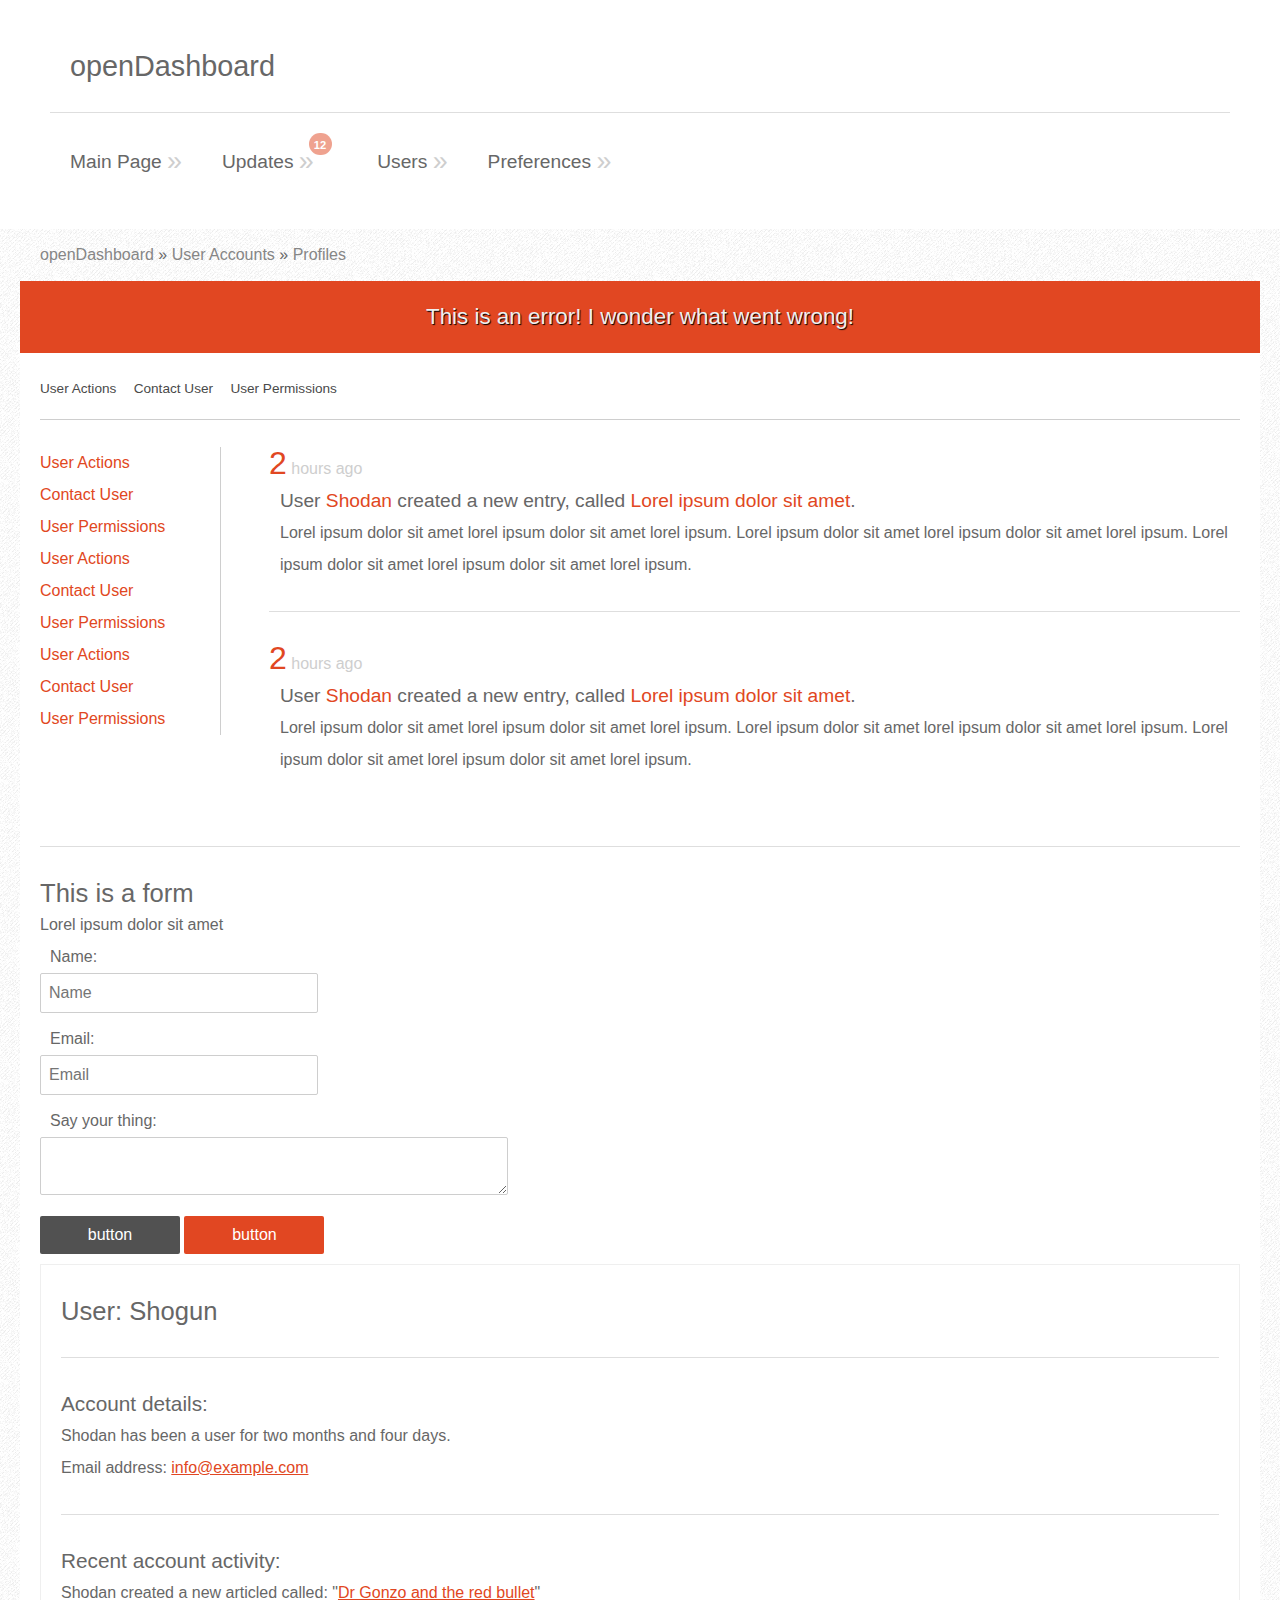
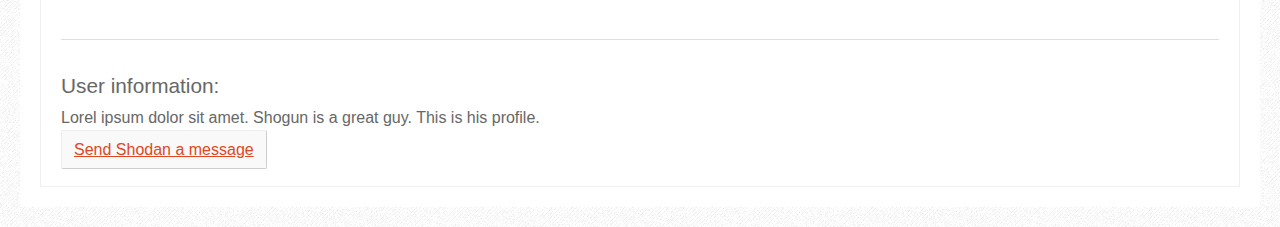
<file: index.html>
<!doctype html>
<head>
	<meta charset="utf-8">

	<title></title>

	<link href='http://fonts.googleapis.com/css?family=Droid+Sans:400,700' rel='stylesheet' type='text/css'>
	<link rel="stylesheet" href="styles.css">

	<!--[if lt IE 9]><script src="http://html5shim.googlecode.com/svn/trunk/html5.js"></script><![endif]-->

</head>
<body>




	<header>
		<h1>openDashboard</h1>
		<hr>
		
		<ul>
			<li>
				<a href="#">Main Page <span>&raquo;<span></a>
			</li>
			<li>
				<a href="#">Updates <span>&raquo;<span></a>
				
				<div class="popupnotification">
					<span>
						12
					</span>
				</div>
			</li>
			<li>
				<a href="#">Users <span>&raquo;<span></a>
			</li>
			<li>
				<a href="#">Preferences <span>&raquo;<span></a>
			</li>
		</ul>
		
		<div class="clear"></div>
		
	</header>
	
	
	<nav class="breadcrumbs">
		<ul>
			<li>
				<a href="#">openDashboard</a>
			</li>
			<li>&raquo;</li>
			<li>
				<a href="#">User Accounts</a>
			</li>
			<li>&raquo;</li>
			<li>
				<a href="#">Profiles</a>
			</li>
		</ul>
	</nav>


	<section class="notification error">
		This is an error! I wonder what went wrong!
	</section>
	
	<section class="notification alert">
		Intruder alert!
	</section>
	
	<section class="notification success">
		Everything is going our way!
	</section>
	
	
	
	
	
	<section id="log">
		
		
		
		<nav class="inner_navigation">
			<ul>
				<li>
					<a href="#">User Actions</a>
				</li>

				<li>
					<a href="#">Contact User</a>
				</li>

				<li>
					<a href="#">User Permissions</a>
				</li>
			</ul>
		</nav>
		
		
		

		<aside id="sidebar">
			<ul>
				<li>
					<a href="#">User Actions</a>
				</li>

				<li>
					<a href="#">Contact User</a>
				</li>

				<li>
					<a href="#">User Permissions</a>
				</li>
				<li>
					<a href="#">User Actions</a>
				</li>

				<li>
					<a href="#">Contact User</a>
				</li>

				<li>
					<a href="#">User Permissions</a>
				</li>
				<li>
					<a href="#">User Actions</a>
				</li>

				<li>
					<a href="#">Contact User</a>
				</li>

				<li>
					<a href="#">User Permissions</a>
				</li>
			</ul>
		</aside>
		
		
		
		
		<article>
			<div class="date">
				<datetime><span>2</span> hours ago</datetime>
			</div>
			
			<div class="content">
				<h1>User <a href="#">Shodan</a> created a new entry, called <a href="#">Lorel ipsum dolor sit amet</a>.</h1>
				<p>Lorel ipsum dolor sit amet lorel ipsum dolor sit amet lorel ipsum. Lorel ipsum dolor sit amet lorel ipsum dolor sit amet lorel ipsum. Lorel ipsum dolor sit amet lorel ipsum dolor sit amet lorel ipsum.</p>
			</div>
			
			<div style="clear: right;"></div>
			
		</article>
		
		<hr>
		
		<article>
			<div class="date">
				<datetime><span>2</span> hours ago</datetime>
			</div>
			
			<div class="content">
				<h1>User <a href="#">Shodan</a> created a new entry, called <a href="#">Lorel ipsum dolor sit amet</a>.</h1>
				<p>Lorel ipsum dolor sit amet lorel ipsum dolor sit amet lorel ipsum. Lorel ipsum dolor sit amet lorel ipsum dolor sit amet lorel ipsum. Lorel ipsum dolor sit amet lorel ipsum dolor sit amet lorel ipsum.</p>
			</div>
			
			<div class="clear"></div>
			
		</article>
		
		
		
		
	</section>
	
	
	
	
	
	
	
	<section id="content">
		
		
		
		
		
		
		
		<hr>
		
		
		<article class="form">
			
			<form>
				<h1>This is a form</h1>
				<p>Lorel ipsum dolor sit amet</p>
				
				
				<label>
					Name:<br>
					<input placeholder="Name">
				</label>
				
				<label>
					Email:<br>
					<input placeholder="Email">
				</label>
				
				<label>
					Say your thing:<br>
					<textarea></textarea>
				</label>
				
				<input type="button" class="button" value="button">
				
				<input type="button" class="button red" value="button">
				
				
			</form>
			
			
		</article>
		
		
		
		
		
		
		
		<article class="user">
			<div class="wrapper">
				
				<h1>User: Shogun</h1>
				
				<hr>
				
				<h2>Account details:</h2>
				
				<p>Shodan has been a user for <strong>two months and four days</strong>.</p>
				<p>Email address: <a href="#">info@example.com</a>
				
				<hr>
				
				<h2>Recent account activity:</h2>
				
				<p>Shodan created a new articled called: "<a href="#">Dr Gonzo and the red bullet</a>"</p>
				
				
				
				
				<hr>
				
				<h2>User information:</h2>
				<p>Lorel ipsum dolor sit amet. Shogun is a great guy. This is his profile.</p>
			
				<a href="#" class="button">Send Shodan a message</a>
				
			</div>
		
		
		</article>
		
		
	</section>




</body>
</html>
</file>
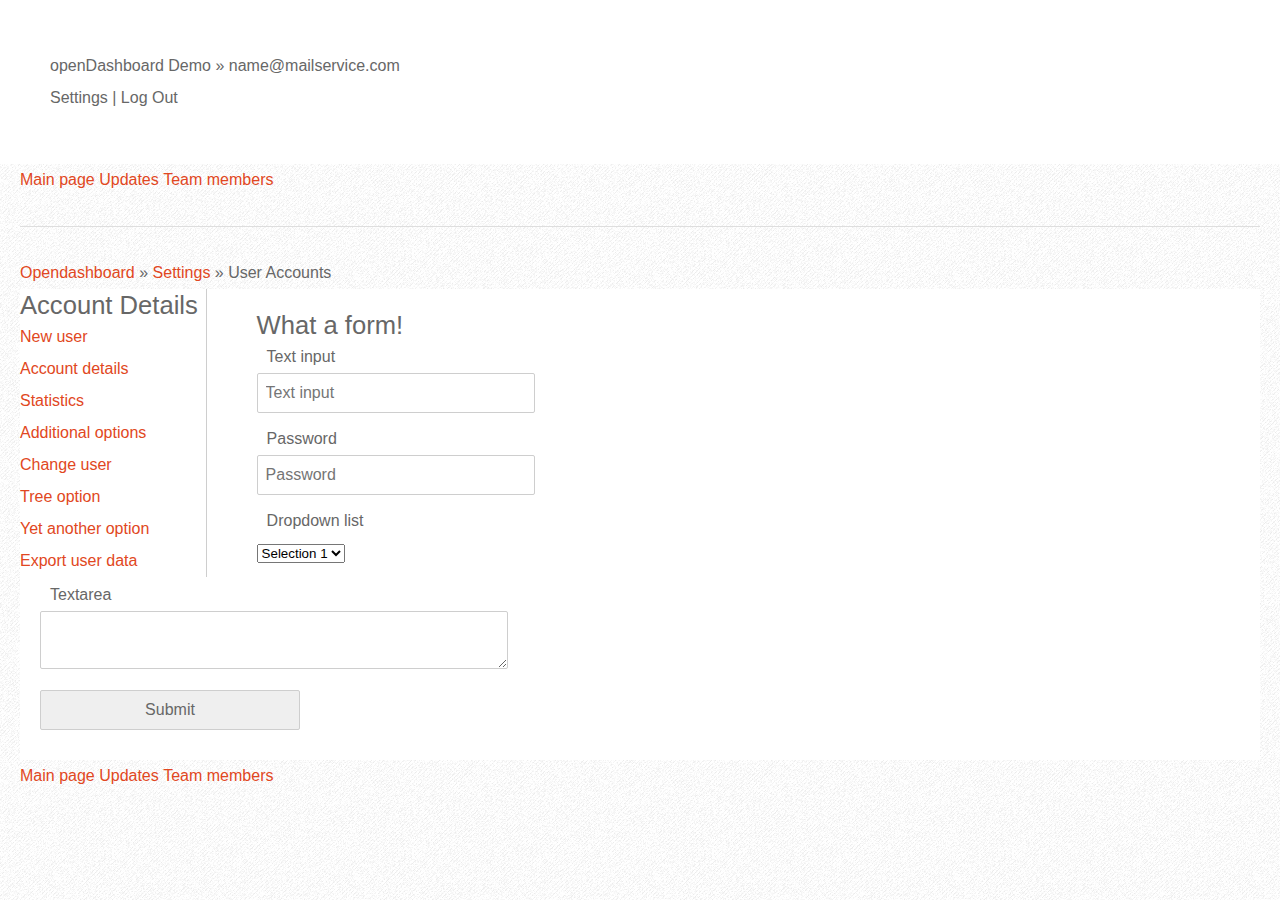
<file: forms.html>
<!doctype html>
<head>
	<meta charset="utf-8">

	<title></title>

	<link href='http://fonts.googleapis.com/css?family=Droid+Sans:400,700' rel='stylesheet' type='text/css'>
	<link rel="stylesheet" href="styles.css">

	<!--[if lt IE 9]><script src="http://html5shim.googlecode.com/svn/trunk/html5.js"></script><![endif]-->

</head>
<body>

	
	
	
	<header>
		
		<div>
			<div class="user_info">openDashboard Demo &raquo; <a href="#" class="email">name@mailservice.com</a></div>
			
			<div id="settings"><a href="#">Settings</a> | <a href="#">Log Out</a></div>
		</div>
		
	</header>
	
	
	
	
	<div id="body">
		
		
		
		<nav>
		
			<ul>
				<li class="active"><a href="#">Main page</a></li>
				<li><a href="#">Updates</a></li>
				<li><a href="#">Team members</a></li>
			</ul>
			
			<hr>
			
			<div id="breadcrumbs">
				<a href="#">Opendashboard</a> &raquo; <a href="#">Settings</a> &raquo; User Accounts
			</div>
			
		</nav>
		
		
		
		
		
		<aside id="sidebar">
			
			<h1>Account Details</h1>
			
			<ul>
				<li><a href="#">New user</a></li>
				<li><a href="#">Account details</a></li>
				<li><a href="#">Statistics</a></li>
				<li><a href="#">Additional options</a></li>
				
				<li><a href="#">Change user</a>
					<ul>
						<li class="focus"><a href="#">Tree option</a></li>
						<li><a href="#">Yet another option</a></li>
					</ul>
				</li>
				
				<li><a href="#">Export user data</a></li>
			</ul>
					
		</aside>
		
		
		<section id="content">
		
			<div class="form">
				
				<h1>What a form!</h1>
				
				<form>
					
					<div>
						<label>Text input<br>
							<input type="text" placeholder="Text input">
						</label>
					</div>
					
					<div>
						<label>Password<br>
							<input type="password" placeholder="Password">
						</label>
					</div>
					
					<div>
						<label>Dropdown list<br>
							<select>
								<option>Selection 1</option>
								<option>Selection 2</option>
								<option>Selection 3</option>
								<option>Selection 4</option>
							</select>
						</label>
					</div>
					
					<div>
						<label>Textarea<br>
							<textarea></textarea>
						</label>
					</div>
					
					<input type="submit" class="form_submit">
					
				</form>
		
			</div>
		
		
		
		
		
		</section>
		
		
		
		<div class="clear"></div>
		
		
		
	</div>




	<footer>
		<nav>
			<ul>
				<li class="active"><a href="#">Main page</a></li>
				<li><a href="#">Updates</a></li>
				<li><a href="#">Team members</a></li>
			</ul>
		</nav>
	</footer>




</body>
</html>
</file>
<file: styles.css>
html, body, div, span, object, iframe, h1, h2, h3, h4, h5, h6, 
p, blockquote, pre, a, abbr, address, cite, code, del, dfn, em, 
img, ins, kbd, q, samp, small, strong, sub, sup, var, b, i, hr, 
dl, dt, dd, ol, ul, li, fieldset, form, label, legend, 
table, caption, tbody, tfoot, thead, tr, th, td,
article, aside, canvas, details, figure, figcaption, hgroup, 
menu, footer, header, nav, section, summary, time, mark, audio, video {
	margin: 0;
	padding: 0;
	border: 0;
}

article, aside, details, figcaption, figure, footer, header, hgroup, nav, section { display: block; }


#container {
	width: 100%;
}

h1, h2 {
	font-size: 1.6em;
	font-weight: lighter;
}

a {
	color: #e14722;
	text-decoration: none;
}


ul, li {
	display: inline;
	list-style: none;
	padding: 0px;
	margin: 0px;
}

hr {
	margin: 30px 0px;
	border-bottom: 1px solid #dedede;
}


BODY {
	background-attachment: fixed;
	font-family: helvetica, verdana, sans-serif;
	font-size: 1em;
	color: #676767;
	background: #f6f6f6 url('./img/bg.png');
	line-height: 2em;
	padding: 20px;
	font-weight: lighter;
}


section {
	background: #fff;
	padding: 20px;
}



.wrapper {
	border: 1px solid #EFEFEF;
	padding: 20px;
}

header {
	margin: -20px;
	margin-bottom: 0px;
	padding: 50px;
	background: #fff;
}

header a {
	color: #676767;
}

header h1 {
	margin: 0px 20px;
	font-size: 1.8em;
}

header ul li {
	display: block;
	float: left;
	margin: 0px 20px;
}

header ul li a {
	font-size: 1.2em;
}

header ul li a > span {
	font-size: 1.4em;
	position: relative;
	top: 2px;
	color: #cecece;
}





.popupnotification {
	border-radius: 124px;
	background: #e14722;
	display: block;
	float: right;
	position: relative;
	left: -5px;
	top: -10px;
	height: 12px;
	font-size: 0.7em;
	font-weight: bold;
	text-indent: -1px;
	color: #fff;
	padding: 5px 6px;
	line-height: 14px;
	opacity: 0.5;
}

.popupnotification span {
	
}







a.button {
	padding: 10px 12px;
	background: #F9F9F9;
	border: 1px solid #cecece;
	border-top: 1px solid #EEEEEE;
	border-left: 1px solid #eee;
	text-align: center;
	border-radius: 2px;
	text-decoration: none;
}





.breadcrumbs {
	padding: 10px 20px;
}

.breadcrumbs a {
	color: #868686;
}














.notification {
	padding: 20px;
	text-align: center;
	color: #EFEFEF;
	font-size: 1.4em;
	text-shadow: 1px 1px 1px #000;
	font-weight: 100;
}

.error {
	background: #e14722;
}

.success {
	background: #469525;
	display: none;
}

.alert {
	background: #E2B466;
	display: none;
}




/* Forms */

form {
	margin-bottom: 10px;
}

form input, form textarea {
	font-family: helvetica, verdana, sans-serif;
	font-size: 1em;
	color: #676767;
}

label {
	display: block;
	text-indent: 10px;
	margin-bottom: 10px;
}

input, textarea {
	border: 1px solid #cecece;
	padding: 10px 8px;
	border-radius: 2px;
	width: 260px;
}

input.button {
	border: 0px;
	background: #515151;
	color: #fff;
	cursor: pointer;
	width: auto;
	min-width: 140px;
	font-weight: lighter;
}

input.button:hover {
	background: #5D5D5D;
}


input.red {
	background: #e14722;
}

input.red:hover {
	background: #F54B23;
}

textarea {
	width: 450px;
}

/* Inner navigation */

nav.inner_navigation {
	border-bottom: 1px solid #cecece;
	margin-bottom: 2em;
	padding-bottom: 1em;
	font-size: 0.85em;
}

nav.inner_navigation ul {
}

nav.inner_navigation ul li {
	margin-right: 1em;
}

nav.inner_navigation ul li a {
	color: #4A4A4A;
	
}





/* Sidebar */

aside#sidebar {
	float: left;
	width: 15%;
	margin-right: 4%;
}

aside#sidebar ul, aside#sidebar li{
	display: block;
}

aside#sidebar {
	border-right: 1px solid #cecece;
}




/* Log */

#log article h1 {
	font-size: 1.2em;
}


#log article div.content {
	float: right;
	width: 80%;
}

#log article .date {
	display: block;
	float: left;
	color: #cecece;
	width: 15%;
}

#log article .date datetime span {
	color: #e14722;
	font-size: 2em;
}




/* User */

article.user .wrapper {
	padding-top: 30px;
}

article.user a {
	text-decoration: underline;
}

article.user h2 {
	font-size: 1.3em;
}


article.user span {
	color: #858585;
}







@media only screen and (min-width : 320px) and (max-width : 480px) {

header {
	text-align: center;
}

header ul, header ul li {
	display: block;
	width: 100%;
	text-align: center;
	float: none;
	margin: 0px;
}
	
.popupnotification {
	display: none;
}

/* forms */

.notification {
	font-size: 1em;
}

header {
	padding-top: 20px;
	padding-bottom: 20px;
}

label {
	margin-right: 20px;
}

input, textarea {
	width: 100%;
	margin-right: 20px;
}

textarea {
	width: 100%;
}

input.button {
	width: 100%;
}

/* Log */

#log article .date {
	line-height: 1.1em;
	margin-top: 1em;
}



aside#sidebar {
	width: 100%;
	float: none;
	text-align: center;
	border-right: none;
	margin-bottom: 2em;
}





}











.clear {
	clear: both;
}
</file>
